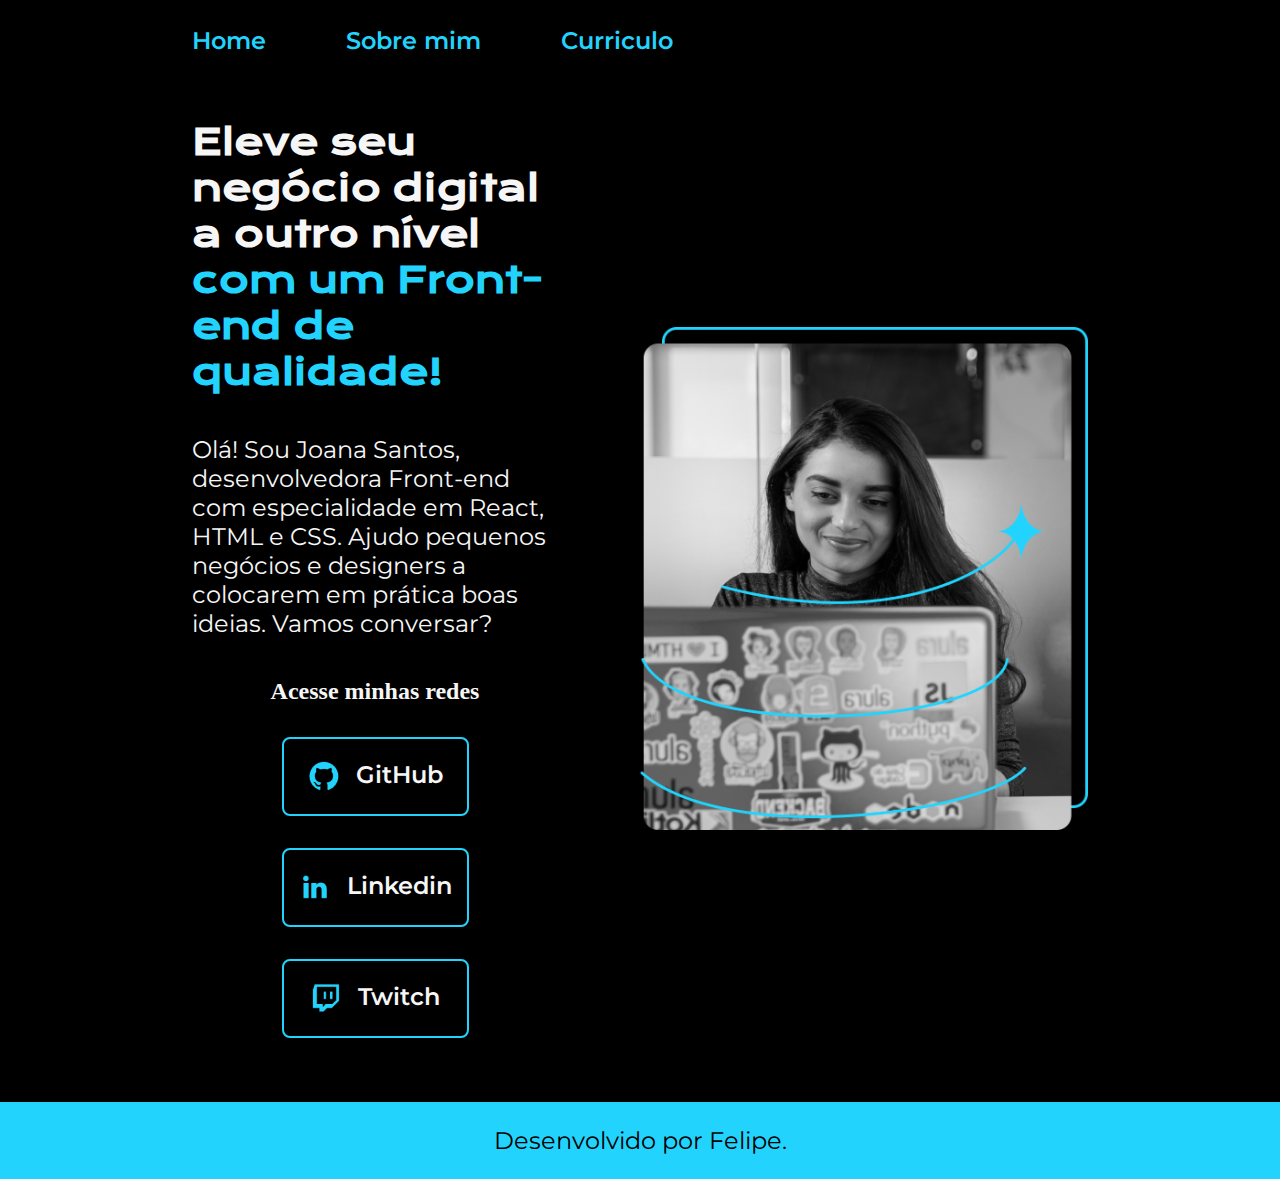
<file: index.html>
<!DOCTYPE html>
<html lang="pt-br">
<head>
    <meta charset="UTF-8">
    <meta http-equiv="X-UA-Compatible" content="IE=edge">
    <meta name="viewport" content="width=device-width, initial-scale=1.0">
    <link rel="stylesheet" href="./styles/style.css">
    <title>Portfolio</title>
</head>
<body>
    <header class="cabecalho">
        <nav class="cabecalho__menu">
            <a class="cabecalho__menu__link" href="./index.html">Home</a>
            <a class="cabecalho__menu__link" href="./about.html">Sobre mim</a>
            <a class="cabecalho__menu__link" href="./curriculo.html">Curriculo</a>
        </nav>
    </header>

    <main class="apresentacao">
        <section class="apresentacao__conteudo">
            <h1 class="apresentacao__conteudo__titulo">Eleve seu negócio digital a outro nível <strong class="titulo-destaque">com um Front-end de qualidade!</strong></h1>
            <p class="apresentacao__conteudo__texto">Olá! Sou Joana Santos, desenvolvedora Front-end com especialidade em React, HTML e CSS. Ajudo pequenos negócios e designers a colocarem em prática boas ideias. Vamos conversar?</p>
            <div class="apresentacao__links">
                <h2 class="apresentacao__links_subtitulo">Acesse minhas redes</h2>
                <a class="apresentacao__links__navegacao" href="#">
                    <img src="./assets/Logo Github.png" alt="">
                    GitHub</a>
                <a class="apresentacao__links__navegacao" href="#">
                    <img src="./assets/Logo linkedin.png" alt="">
                    Linkedin</a>
                <a class="apresentacao__links__navegacao" href="#">
                    <img src="./assets/Logo Twitch.png" alt="">Twitch</a>
            </div>
        </section>
            <img class="apresentacao__imagem" src="./assets/imagem.png" alt="Foto da Joana Santos programando">
    </main>
    
    <footer class="rodape">
        <p>Desenvolvido por Felipe.</p>
    </footer>
</body>
</html>
</file>
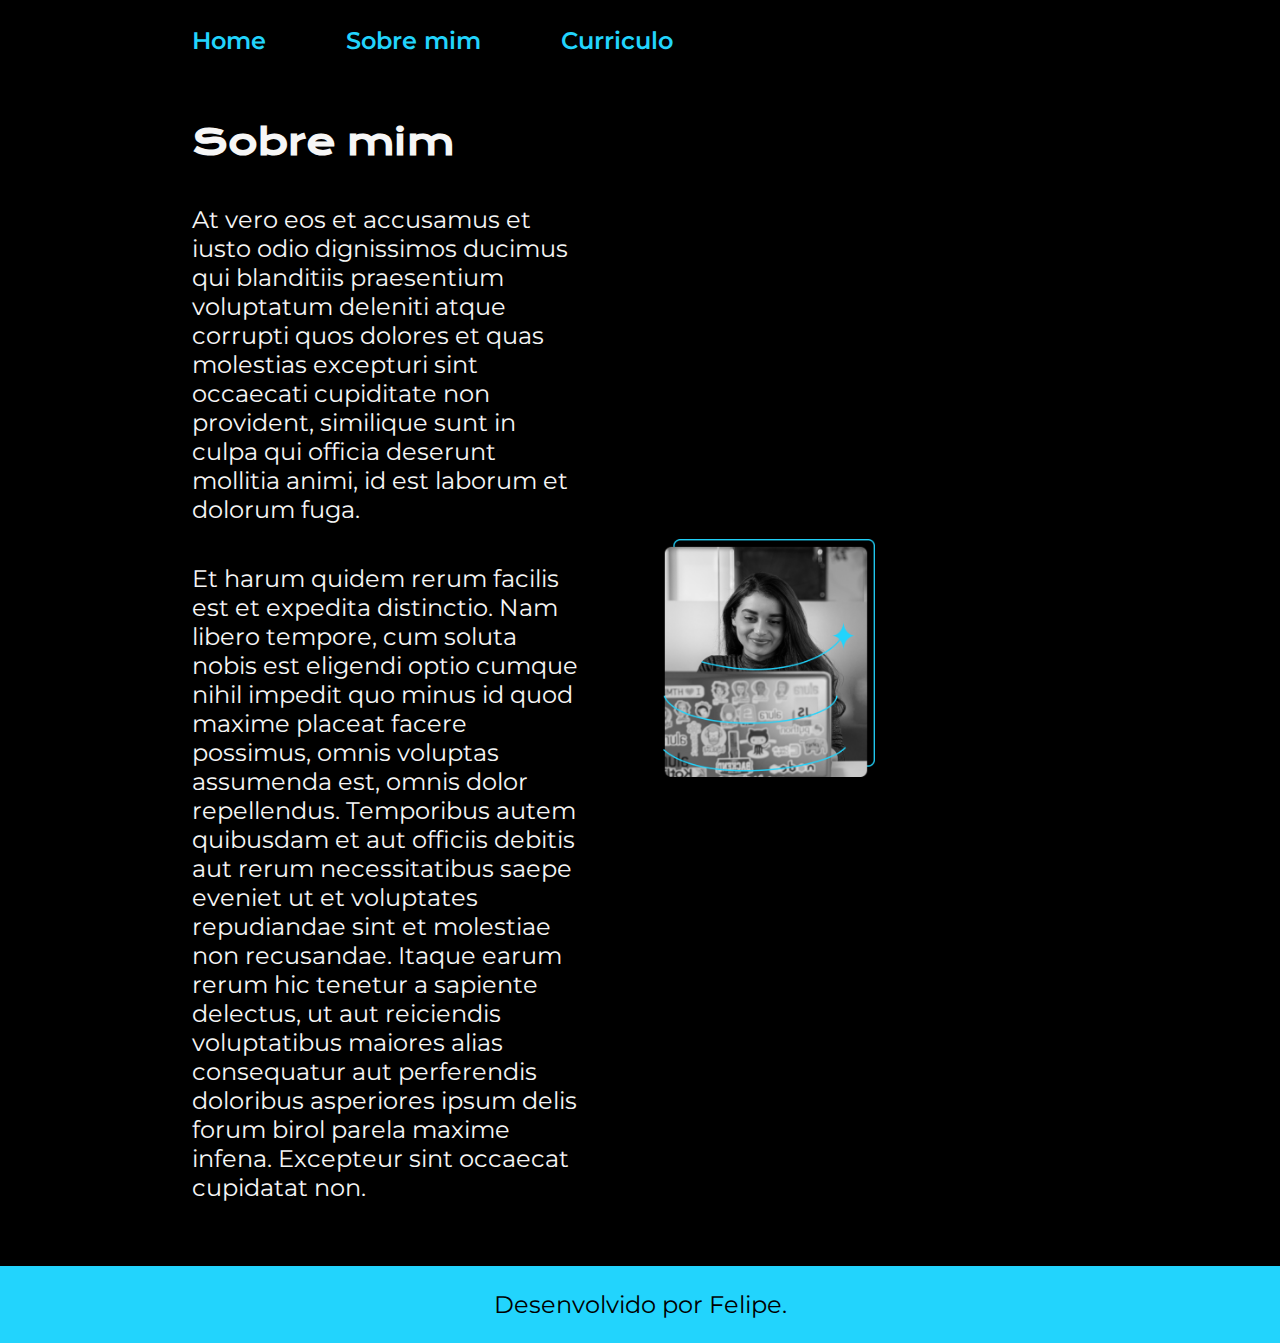
<file: about.html>
<!DOCTYPE html>
<html lang="pt-br">
<head>
    <meta charset="UTF-8">
    <meta http-equiv="X-UA-Compatible" content="IE=edge">
    <meta name="viewport" content="width=device-width, initial-scale=1.0">
    <link rel="stylesheet" href="./styles/style.css">
    <title>Sobre mim</title>
</head>
<body>
    <header class="cabecalho">
        <nav class="cabecalho__menu">
            <a class="cabecalho__menu__link" href="./index.html">Home</a>
            <a class="cabecalho__menu__link" href="./about.html">Sobre mim</a>
            <a class="cabecalho__menu__link" href="./curriculo.html">Curriculo</a>

        </nav>
    </header>

    <main class="apresentacao">
        <section class="apresentacao__conteudo">
            <h1 class="apresentacao__conteudo__titulo">Sobre mim</h1>
            <p class="apresentacao__conteudo__texto">At vero eos et accusamus et iusto odio dignissimos ducimus qui blanditiis praesentium voluptatum deleniti atque corrupti quos dolores et quas molestias excepturi sint occaecati cupiditate non provident, similique sunt in culpa qui officia deserunt mollitia animi, id est laborum et dolorum fuga.</p>
            <p class="apresentacao__conteudo__texto">Et harum quidem rerum facilis est et expedita distinctio. Nam libero tempore, cum soluta nobis est eligendi optio cumque nihil impedit quo minus id quod maxime placeat facere possimus, omnis voluptas assumenda est, omnis dolor repellendus. Temporibus autem quibusdam et aut officiis debitis aut rerum necessitatibus saepe eveniet ut et voluptates repudiandae sint et molestiae non recusandae. Itaque earum rerum hic tenetur a sapiente delectus, ut aut reiciendis voluptatibus maiores alias consequatur aut perferendis doloribus asperiores ipsum delis forum birol parela maxime infena. Excepteur sint occaecat cupidatat non.</p>
        </section>
        <div class="imagem">
            <img class="apresentacao__imagem" src="./assets/imagem.png" alt="Foto da Joana Santos programando">
        </div>
    </main>

    <footer class="rodape">
        <p>Desenvolvido por Felipe.</p>
    </footer>
</body>
</html>
</file>
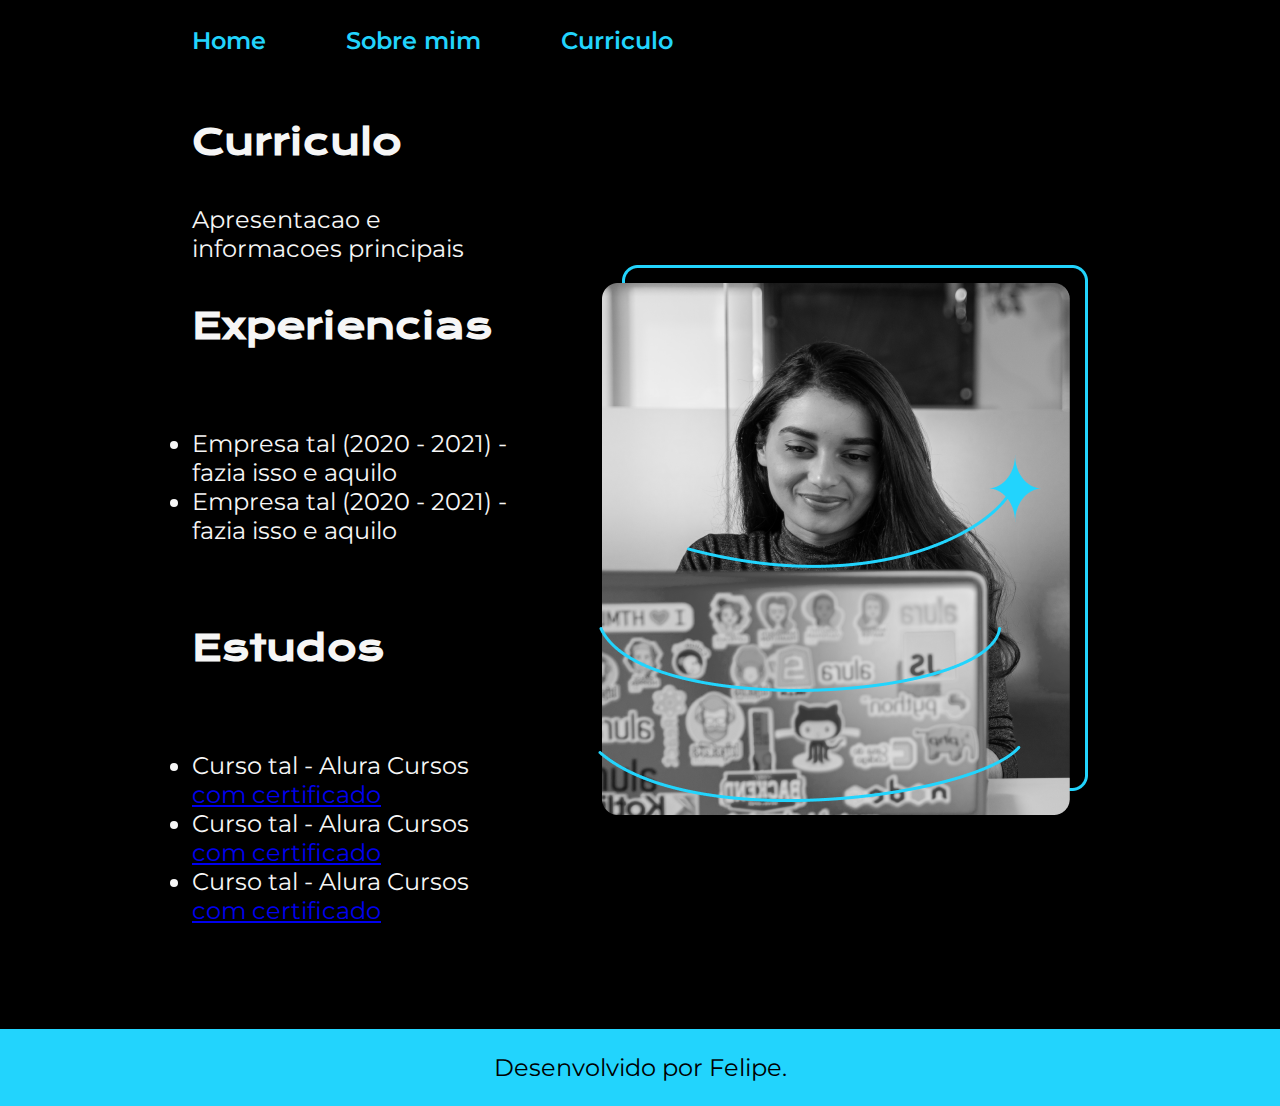
<file: curriculo.html>
<!DOCTYPE html>
<html lang="pt-br">
<head>
    <meta charset="UTF-8">
    <meta http-equiv="X-UA-Compatible" content="IE=edge">
    <meta name="viewport" content="width=device-width, initial-scale=1.0">
    <link rel="stylesheet" href="./styles/style.css">
    <title>Curriculo</title>
</head>
<body>
    <header class="cabecalho">
        <nav class="cabecalho__menu">
            <a class="cabecalho__menu__link" href="./index.html">Home</a>
            <a class="cabecalho__menu__link" href="./about.html">Sobre mim</a>
            <a class="cabecalho__menu__link" href="./curriculo.html">Curriculo</a>
        </nav>
    </header>
    <main class="apresentacao">
        <section class="apresentacao__conteudo">
            <h1 class="apresentacao__conteudo__titulo">Curriculo</h1>
            <p class="apresentacao__conteudo__texto">Apresentacao e informacoes principais</p>
            
            <h2 class="apresentacao__conteudo__titulo">Experiencias</h2>
            <p class="apresentacao__conteudo__titulo">
                <ul class="apresentacao__conteudo__texto">
                    <li>Empresa tal (2020 - 2021) - fazia isso e aquilo</li>
                    <li>Empresa tal (2020 - 2021) - fazia isso e aquilo</li>
                </ul>
            </p>

            <h2 class="apresentacao__conteudo__titulo">Estudos</h2>
            <p class="apresentacao__conteudo__titulo">
                <ul class="apresentacao__conteudo__texto">
                    <li>Curso tal - Alura Cursos <a href="#">com certificado</a></li>
                    <li>Curso tal - Alura Cursos <a href="#">com certificado</a></li>
                    <li>Curso tal - Alura Cursos <a href="#">com certificado</a></li>
                </ul>
            </p>
            
        </section>
        <div class="imagem">
            <img src="./assets/imagem.png" alt="Foto da Joana Santos programando">
        </div>
    </main>
    <footer class="rodape">
        <p>Desenvolvido por Felipe.</p>
    </footer>
</body>
</html>
</file>
<file: styles/style.css>
@import url('https://fonts.googleapis.com/css2?family=Krona+One&family=Montserrat:wght@400;600&display=swap');

:root {
    --cor-primaria: #000000;
    --cor-secundaria: #F6F6F6;
    --cor-terciaria: #22D4FD;
    --cor-hover: #272727;

    --fonte-primaria: 'Krona One', sans-serif;
    --fonte-secundaria: 'Montserrat', sans-serif;
}
*{
    margin: 0;
    padding: 0;
}

body{
    box-sizing: border-box;
    background-color: var(--cor-primaria);
    color: var(--cor-secundaria);
}
.cabecalho{
    padding: 2% 0% 0% 15%;
}
.cabecalho__menu{
    display: flex;
    gap: 80px;
}
.cabecalho__menu__link{
    font-family: var(--fonte-secundaria);
    font-size: 1.5rem;
    font-weight: 600;
    color: var(--cor-terciaria);
    text-decoration: none;
}
.apresentacao{
    padding: 5% 15%;
    display: flex;
    align-items: center;
    justify-content: space-between;
    gap: 82px;
}
.apresentacao__conteudo{
    width: 50%;
    display: flex;
    flex-direction: column;
    gap: 40px;
}

.apresentacao__conteudo__titulo{
    font-size: 2.25rem;
    font-family: var(--fonte-primaria);
}
.titulo-destaque{
    color: var(--cor-terciaria);
}
.apresentacao__conteudo__texto{
    font-size: 1.5rem;
    font-family: var(--fonte-secundaria);
}

.apresentacao__links{
    display: flex;
    flex-direction: column;
    justify-content: space-between;
    align-items: center;
    gap: 32px;
}
.apresentacao__links__subtitulo{
    font-family: var(--fonte-primaria);
    font-weight: 400;
    font-size: 1.5rem;
}
.apresentacao__links__navegacao{
    display: flex;
    justify-content: center;
    gap: 16px;
    border: 2px solid var(--cor-terciaria);
    width: 50%;
    text-align: center;
    border-radius: 8px;
    font-size: 1.5rem;
    font-weight: 600;
    padding: 21.5px 0;
    text-decoration: none;
    color: var(--cor-secundaria);
    font-family: var(--fonte-secundaria);
}
.apresentacao__links__link:hover{
    background-color: var(--cor-hover);
}
.apresentacao__imagem{
    width: 50%;
}
.rodape{
    color: var(--cor-primaria);
    background-color: var(--cor-terciaria);
    padding: 24px;
    text-align: center;
    font-family: var(--fonte-secundaria);
    font-size: 1.5rem;
    font-weight: 400;
}

@media (max-width: 1200px) {
    .cabecalho{
         padding: 10%;  
    }
    .cabecalho__menu{
        justify-content: center;
    }
    .apresentacao{
        flex-direction: column-reverse;
        padding: 5%;
    }
    .apresentacao__conteudo{
        width: auto;
    }
    
}
</file>
